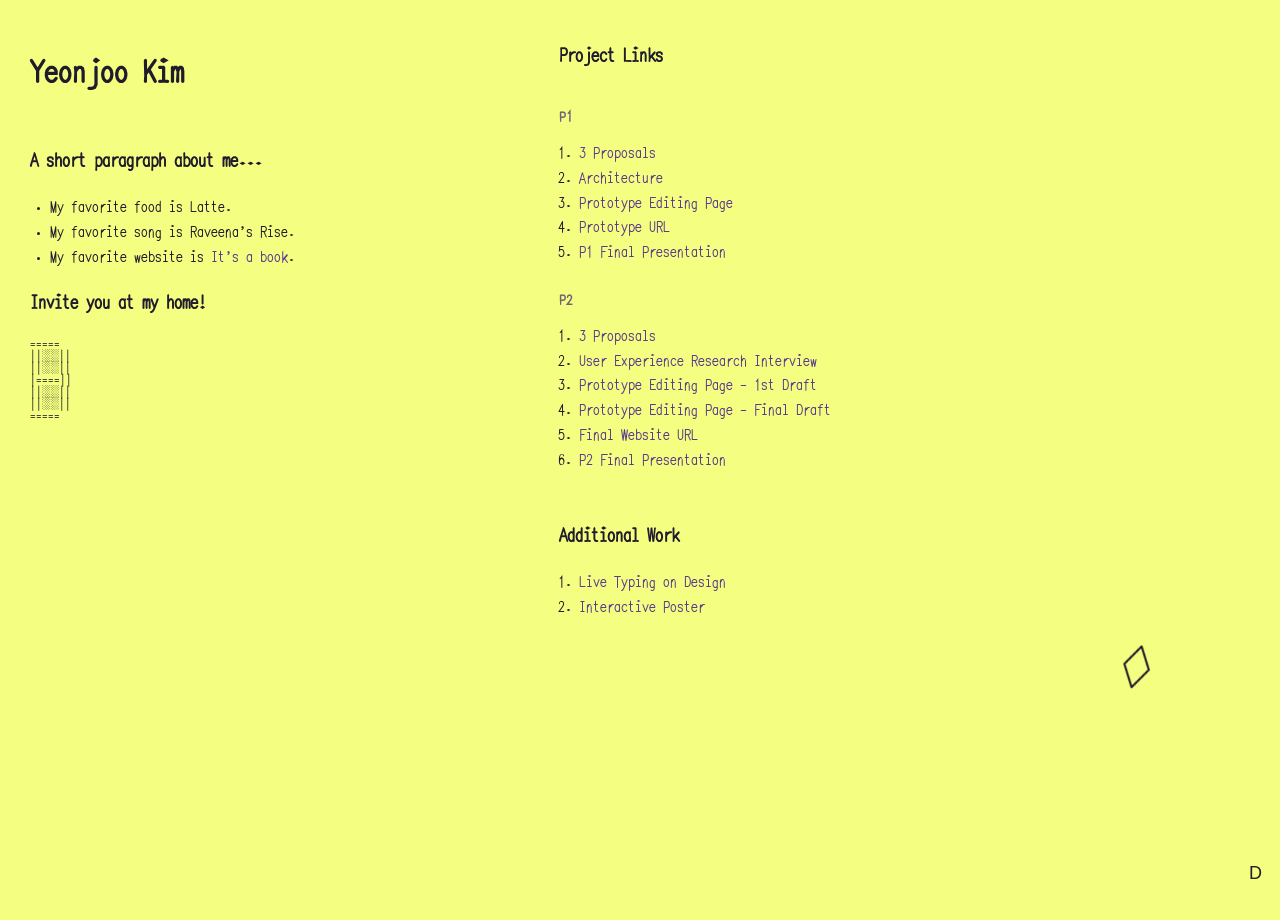
<file: index.html>
<!DOCTYPE html>
<html>

<head>
  <link rel="stylesheet" type="text/css" href="assets/style.css">

  <title>Yeonjoo Kim | UI Design Programming 1</title>
  <meta charset="utf-8" />
</head>

<body>
  <button id="theme-toggle" class="theme-toggle" type="button" aria-label="Turn on dark mode" title="Dark mode">
    <span class="theme-icon" aria-hidden="true">D</span>
  </button>

  <a class="instagram-glyph" href="https://www.instagram.com/yeonjoookim/" target="_blank" rel="noopener" aria-label="Instagram">
    <span aria-hidden="true">Y</span>
  </a>

  <div id="grid">
    <main id="left-column" class="scroll">
      <section class="about-section">

        <h1>Yeonjoo Kim</h1>
        <h2>A short paragraph about me...</h2>
        <ul>
          <li>My favorite food is Latte.</li>
          <li>My favorite song is Raveena's Rise.</li>
          <li>My favorite website is <a href="https://itsabook.de/books/francois-halard-polaroids">It's a book</a>.</li>
        </ul>
      </section>

      <div id="exercises">
        <h2>Invite you at my home!</h2>
        <a href="ASCII/ascii_exterior.html" class="works">
          <p>=====</p>
          <p>||░░||</p>
          <p>||░░||</p>
          <p>|====||</p>
          <p>||░░||</p>
          <p>||░░||</p>
          <p>=====</p>
        </a>

      </div>
    </main>

    <aside id="right-column" class="scroll">
      <section class="project-links">
        <h2>Project Links</h2>

        <h3>P1</h3>
        <ol>
          <li><a href="https://www.figma.com/deck/tszwNvIH7ejs0ixSUtoeNZ" target="_blank" rel="noopener">3 Proposals</a></li>
          <li><a href="https://www.figma.com/board/ZzgsOuloZMpDFUvmseZgBJ/UI_P2_Architecture_Yeonjoo-Kim?t=tqGaTY4LqwsyoBLB-1" target="_blank" rel="noopener">Architecture</a></li>
          <li><a href="https://www.figma.com/design/unRa8ucrVcxOP3oM0Hyl2k/UI_P2_Prototype_Yeonjoo-Kim?m=auto&t=tqGaTY4LqwsyoBLB-1" target="_blank" rel="noopener">Prototype Editing Page</a></li>
          <li><a href="https://www.figma.com/proto/unRa8ucrVcxOP3oM0Hyl2k/UI_P2_Prototype_Yeonjoo-Kim?node-id=27-16&p=f&t=dJtcCHrqiN9nCeLj-1&scaling=min-zoom&content-scaling=fixed&page-id=0%3A1&starting-point-node-id=27%3A16" target="_blank" rel="noopener">Prototype URL</a></li>
          <li><a href="https://www.figma.com/deck/aU7UgLbzM9hF6mI04PAFtA" target="_blank" rel="noopener">P1 Final Presentation</a></li>
        </ol>

        <h3>P2</h3>
        <ol>
          <li><a href="https://www.figma.com/deck/lriCWLAq5VAhQsDpKhyAwT" target="_blank" rel="noopener">3 Proposals</a></li>
          <li><a href="https://walla.my/v/NRJLrjSX6hX3IRzpGVFE" target="_blank" rel="noopener">User Experience Research Interview</a></li>
          <li><a href="https://www.figma.com/design/qq7aw4i0XKMY7BN6adageM/UI_P2_1st-Draft_Yeonjoo-Kim?m=auto&t=b1FPw13ok9LM3Scf-1" target="_blank" rel="noopener">Prototype Editing Page - 1st Draft</a></li>
          <li><a href="https://www.figma.com/design/pggbGYp5mlJ979B04JEDDE/UI_P2_Final-Draft_Yeonjoo-Kim?m=auto&t=b1FPw13ok9LM3Scf-1" target="_blank" rel="noopener">Prototype Editing Page - Final Draft</a></li>
          <li><a href="https://chair-chorus.vercel.app/" target="_blank" rel="noopener">Final Website URL</a></li>
          <li><a href="https://www.figma.com/deck/kYKUN34dkgwKvHQ3yPS3De" target="_blank" rel="noopener">P2 Final Presentation</a></li>
        </ol>
      </section>

      <section class="additional-work">
        <h2>Additional Work</h2>
        <ol>
          <li><a href="https://live-typing-on-design.vercel.app/" target="_blank" rel="noopener">Live Typing on Design</a></li>
          <li><a href="https://www.figma.com/design/jAW5zSBo43LwgOWLPJpJrJ/Interactive-Poster_Yeonjoo-Kim?m=auto&t=tqGaTY4LqwsyoBLB-6" target="_blank" rel="noopener">Interactive Poster</a></li>
        </ol>
      </section>
    </aside>
  </div>

  <script src="assets/theme.js"></script>
</body>
</html>
</file>
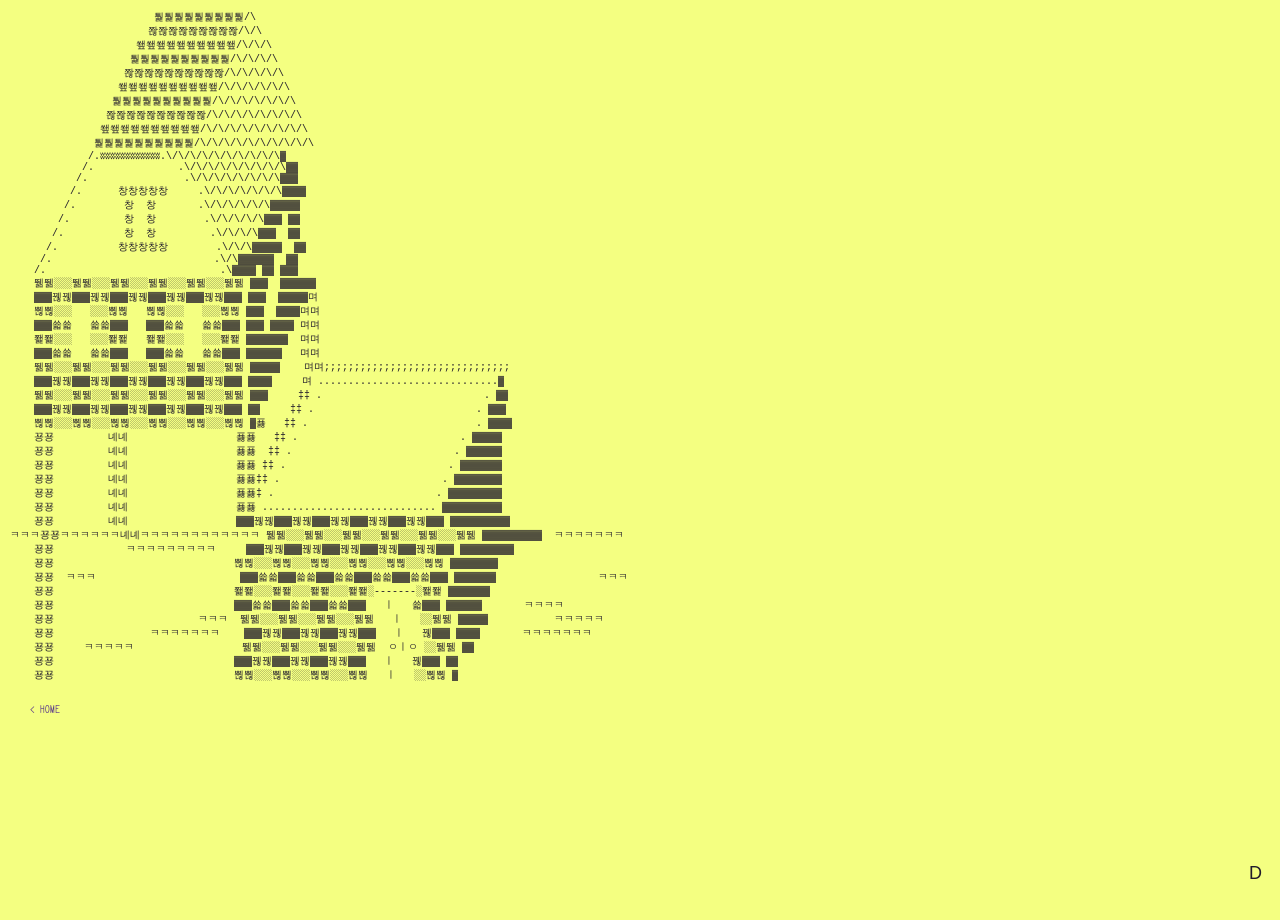
<file: ASCII/ascii_exterior.html>
<!DOCTYPE html>
<html>
    <head>
        <title>Ascii Town: Yeonjoo</title>
        <link rel="stylesheet" type="text/css" href="../assets/style.css">

            <style>
        a {
            text-decoration: none; /* 밑줄 제거 */
            font-size: 10px;
        }
        a:hover {
            color: #CEDE54;
        }
        a:active {
        color: red;
    }
        body > a {
            color: var(--text);
        }
    </style>

    </head>
    <body>
        <button id="theme-toggle" class="theme-toggle" type="button" aria-label="Turn on dark mode" title="Dark mode">
            <span class="theme-icon" aria-hidden="true">D</span>
        </button>
        <a href="ascii_interior.html">
            <pre>
                        퉕퉕퉕퉕퉕퉕퉕퉕퉕/\                         
                       쫞쫞쫞쫞쫞쫞쫞쫞쫞/\/\                          
                     쐪쐪쐪쐪쐪쐪쐪쐪쐪쐪/\/\/\                           
                    퉕퉕퉕퉕퉕퉕퉕퉕퉕퉕/\/\/\/\                           
                   쫞쫞쫞쫞쫞쫞쫞쫞쫞쫞/\/\/\/\/\                                         
                  쐪쐪쐪쐪쐪쐪쐪쐪쐪쐪/\/\/\/\/\/\      
                 퉕퉕퉕퉕퉕퉕퉕퉕퉕퉕/\/\/\/\/\/\/\                    
                쫞쫞쫞쫞쫞쫞쫞쫞쫞쫞/\/\/\/\/\/\/\/\                 
               쐪쐪쐪쐪쐪쐪쐪쐪쐪쐪/\/\/\/\/\/\/\/\/\
              퉕퉕퉕퉕퉕퉕퉕퉕퉕퉕/\/\/\/\/\/\/\/\/\/\ 
             /.ʬʬʬʬʬʬʬʬʬʬʬʬ.\/\/\/\/\/\/\/\/\/\▓
            /.              .\/\/\/\/\/\/\/\/\▓▓
           /.                .\/\/\/\/\/\/\/\▓▓▓    
          /.      창창창창창     .\/\/\/\/\/\/\▓▓▓▓                                        
         /.        창  창       .\/\/\/\/\/\▓▓▓▓▓       
        /.         창  창        .\/\/\/\/\▓▓▓ ▓▓        
       /.          창  창         .\/\/\/\▓▓▓  ▓▓                                               
      /.          창창창창창        .\/\/\▓▓▓▓▓  ▓▓         
     /.                           .\/\▓▓▓▓▓▓  ▓▓           
    /.                             .\▓▓▓▓ ▓▓ ▓▓▓           
    뛞뛞░░░뛞뛞░░░뛞뛞░░░뛞뛞░░░뛞뛞░░░뛞뛞 ▓▓▓  ▓▓▓▓▓▓                          
    ▓▓▓꿶꿶▓▓▓꿶꿶▓▓▓꿶꿶▓▓▓꿶꿶▓▓▓꿶꿶▓▓▓ ▓▓▓  ▓▓▓▓▓며   
    쀦쀦░░░   ░░░쀦쀦   쀦쀦░░░   ░░░쀦쀦 ▓▓▓  ▓▓▓▓며며                           
    ▓▓▓쑓쑓   쑓쑓▓▓▓   ▓▓▓쑓쑓   쑓쑓▓▓▓ ▓▓▓ ▓▓▓▓ 며며                       
    쬁쬁░░░   ░░░쬁쬁   쬁쬁░░░   ░░░쬁쬁 ▓▓▓▓▓▓▓  며며
    ▓▓▓쑓쑓   쑓쑓▓▓▓   ▓▓▓쑓쑓   쑓쑓▓▓▓ ▓▓▓▓▓▓   며며
    뛞뛞░░░뛞뛞░░░뛞뛞░░░뛞뛞░░░뛞뛞░░░뛞뛞 ▓▓▓▓▓    며며;;;;;;;;;;;;;;;;;;;;;;;;;;;;;;;
    ▓▓▓꿶꿶▓▓▓꿶꿶▓▓▓꿶꿶▓▓▓꿶꿶▓▓▓꿶꿶▓▓▓ ▓▓▓▓     며 ..............................▓
    뛞뛞░░░뛞뛞░░░뛞뛞░░░뛞뛞░░░뛞뛞░░░뛞뛞 ▓▓▓     ‡‡ .                           . ▓▓ 
    ▓▓▓꿶꿶▓▓▓꿶꿶▓▓▓꿶꿶▓▓▓꿶꿶▓▓▓꿶꿶▓▓▓ ▓▓     ‡‡ .                           . ▓▓▓                        
    쀦쀦░░░쀦쀦░░░쀦쀦░░░쀦쀦░░░쀦쀦░░░쀦쀦 ▓푫   ‡‡ .                            . ▓▓▓▓
    꾱꾱         녜녜                  푫푫   ‡‡ .                           . ▓▓▓▓▓                  
    꾱꾱         녜녜                  푫푫  ‡‡ .                           . ▓▓▓▓▓▓
    꾱꾱         녜녜                  푫푫 ‡‡ .                           . ▓▓▓▓▓▓▓
    꾱꾱         녜녜                  푫푫‡‡ .                           . ▓▓▓▓▓▓▓▓
    꾱꾱         녜녜                  푫푫‡ .                           . ▓▓▓▓▓▓▓▓▓
    꾱꾱         녜녜                  푫푫 ............................. ▓▓▓▓▓▓▓▓▓▓
    꾱꾱         녜녜                  ▓▓▓꿶꿶▓▓▓꿶꿶▓▓▓꿶꿶▓▓▓꿶꿶▓▓▓꿶꿶▓▓▓ ▓▓▓▓▓▓▓▓▓▓
ㅋㅋㅋ꾱꾱ㅋㅋㅋㅋㅋㅋ녜녜ㅋㅋㅋㅋㅋㅋㅋㅋㅋㅋㅋㅋ 뛞뛞░░░뛞뛞░░░뛞뛞░░░뛞뛞░░░뛞뛞░░░뛞뛞 ▓▓▓▓▓▓▓▓▓▓  ㅋㅋㅋㅋㅋㅋㅋ                   
    꾱꾱            ㅋㅋㅋㅋㅋㅋㅋㅋㅋ     ▓▓▓꿶꿶▓▓▓꿶꿶▓▓▓꿶꿶▓▓▓꿶꿶▓▓▓꿶꿶▓▓▓ ▓▓▓▓▓▓▓▓▓
    꾱꾱                              쀦쀦░░░쀦쀦░░░쀦쀦░░░쀦쀦░░░쀦쀦░░░쀦쀦 ▓▓▓▓▓▓▓▓                         
    꾱꾱  ㅋㅋㅋ                        ▓▓▓쑓쑓▓▓▓쑓쑓▓▓▓쑓쑓▓▓▓쑓쑓▓▓▓쑓쑓▓▓▓ ▓▓▓▓▓▓▓                 ㅋㅋㅋ        
    꾱꾱                              쬁쬁░░░쬁쬁░░░쬁쬁░░░쬁쬁░-------░쬁쬁 ▓▓▓▓▓▓▓
    꾱꾱                              ▓▓▓쑓쑓▓▓▓쑓쑓▓▓▓쑓쑓▓▓▓   ㅣ   쑓▓▓▓ ▓▓▓▓▓▓       ㅋㅋㅋㅋ
    꾱꾱                        ㅋㅋㅋ  뛞뛞░░░뛞뛞░░░뛞뛞░░░뛞뛞   ㅣ   ░░뛞뛞 ▓▓▓▓▓           ㅋㅋㅋㅋㅋ              
    꾱꾱                ㅋㅋㅋㅋㅋㅋㅋ    ▓▓▓꿶꿶▓▓▓꿶꿶▓▓▓꿶꿶▓▓▓   ㅣ   꿶▓▓▓ ▓▓▓▓       ㅋㅋㅋㅋㅋㅋㅋ
    꾱꾱     ㅋㅋㅋㅋㅋ                  뛞뛞░░░뛞뛞░░░뛞뛞░░░뛞뛞  ㅇㅣㅇ ░░뛞뛞 ▓▓                         
    꾱꾱                              ▓▓▓꿶꿶▓▓▓꿶꿶▓▓▓꿶꿶▓▓▓   ㅣ   꿶▓▓▓ ▓▓
    꾱꾱                              쀦쀦░░░쀦쀦░░░쀦쀦░░░쀦쀦   ㅣ   ░░쀦쀦 ▓            

    </pre>
        </a>
    <ul>
            <p><a href="../index.html">< HOME</a></p>
        </ul>

    <script src="../assets/theme.js"></script>
    </body>
    </html>
</file>
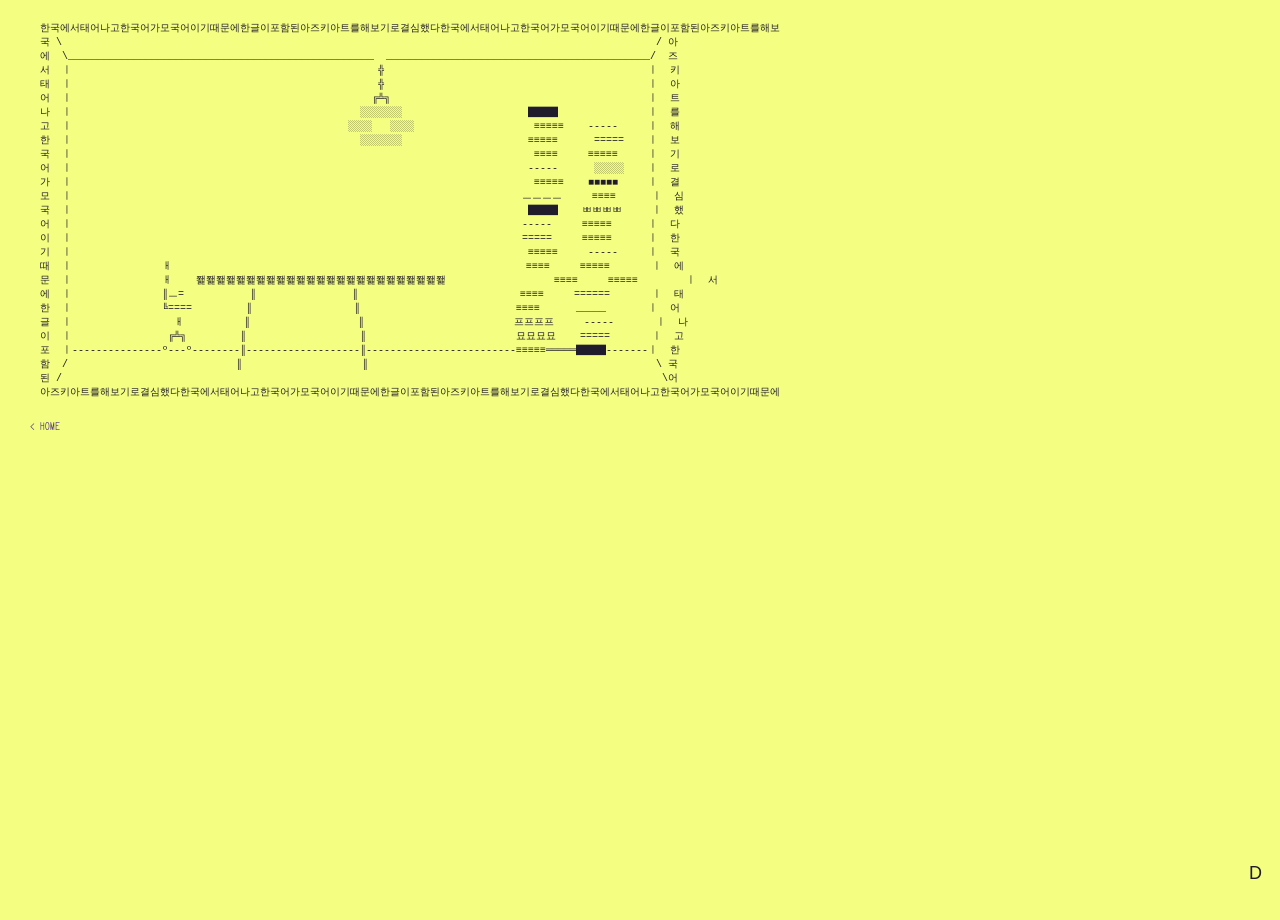
<file: ASCII/ascii_interior.html>
<!DOCTYPE html>
<html>
    <head>
        <title>Ascii Town: Yeonjoo</title>
        <link rel="stylesheet" type="text/css" href="../assets/style.css">

        <style>
        a {
            text-decoration: none; /* 밑줄 제거 */
            font-size: 10px;
        }
        a:hover {
            color: #CEDE54;
        }
        a:active {
        color: red;
    }
        body > a {
            color: var(--text);
        }
    </style>

    </head>
    <body>
        <button id="theme-toggle" class="theme-toggle" type="button" aria-label="Turn on dark mode" title="Dark mode">
            <span class="theme-icon" aria-hidden="true">D</span>
        </button>
        <a href="ascii_exterior.html">
            <pre>
                                                                                                        
     한국에서태어나고한국어가모국어이기때문에한글이포함된아즈키아트를해보기로결심했다한국에서태어나고한국어가모국어이기때문에한글이포함된아즈키아트를해보                                                                                            
     국 \                                                                                                   / 아                  
     에  \___________________________________________________  ____________________________________________/  즈                                                                                                                  
     서  ㅣ                                                   ╬                                            ㅣ  키                 
     태  ㅣ                                                   ╬                                            ㅣ  아                  
     어  ㅣ                                                  ╔╩╗                                           ㅣ  트                   
     나  ㅣ                                                ░░░░░░░                     █████               ㅣ  를                         
     고  ㅣ                                              ░░░░   ░░░░                    ≡≡≡≡≡    -----     ㅣ  해                                  
     한  ㅣ                                                ░░░░░░░                     ≡≡≡≡≡      =====    ㅣ  보                                
     국  ㅣ                                                                             ≡≡≡≡     ≡≡≡≡≡     ㅣ  기                                    
     어  ㅣ                                                                            -----      ░░░░░    ㅣ  로                                                
     가  ㅣ                                                                             ≡≡≡≡≡    ■■■■■     ㅣ  결                                                
     모  ㅣ                                                                           ㅡㅡㅡㅡ     ≡≡≡≡      ㅣ  심                                              
     국  ㅣ                                                                            █████    ㅃㅃㅃㅃ     ㅣ  했                                       
     어  ㅣ                                                                           -----     ≡≡≡≡≡      ㅣ  다                                 
     이  ㅣ                                                                           =====     ≡≡≡≡≡      ㅣ  한                                    
     기  ㅣ                                                                            ≡≡≡≡≡     -----     ㅣ  국                                
     때  ㅣ               ㅐ                                                           ≡≡≡≡     ≡≡≡≡≡       ㅣ  에                                          
     문  ㅣ               ㅐ    쬁쬁쬁쬁쬁쬁쬁쬁쬁쬁쬁쬁쬁쬁쬁쬁쬁쬁쬁쬁쬁쬁쬁쬁쬁                  ≡≡≡≡     ≡≡≡≡≡        ㅣ  서                                                                                    
     에  ㅣ               ║ㅡ=           ║                ║                           ≡≡≡≡     ======       ㅣ  태                                        
     한  ㅣ               ╚====         ║                 ║                          ≡≡≡≡      _____       ㅣ  어                                       
     글  ㅣ                 ㅐ          ║                  ║                         프프프프     -----       ㅣ  나           
     이  ㅣ                ╔╩╗         ║                   ║                         묘묘묘묘    =====       ㅣ  고         
     포  ㅣ---------------º---º--------║-------------------║-------------------------≡≡≡≡≡═════█████-------ㅣ  한                                                                                                           
     함  /                            ║                    ║                                                \ 국                                   
     된 /                                                                                                    \어          
     아즈키아트를해보기로결심했다한국에서태어나고한국어가모국어이기때문에한글이포함된아즈키아트를해보기로결심했다한국에서태어나고한국어가모국어이기때문에

         </pre>
 
   	<ul>
      <p><a href="../index.html">< HOME</a></p>
    </ul>

    </a>
    <script src="../assets/theme.js"></script>
    </body>
    </html>
</file>
<file: assets/style.css>
@font-face {
    font-family: 'Quicksand';
    src: url('../fonts/Quicksand-VariableFont_wght.ttf') format('truetype-variations'); 
    font-weight: 100 900; 
    font-style: normal;
}

@font-face {
    font-family: 'Hershey Parade';
    src: url('fonts/Hershey-Noailles-parade.otf') format('opentype');
    font-weight: normal;
    font-style: normal;
}

@font-face {
    font-family: 'Hershey Futural Mono Handles';
    src: url('fonts/Hershey-Noailles-futural-mono-14-2.5-handles.otf') format('opentype');
    font-weight: normal;
    font-style: normal;
}

@font-face {
    font-family: 'Hershey Futural Mono';
    src: url('fonts/Hershey-Noailles-futural-mono-14-2.otf') format('opentype');
    font-weight: normal;
    font-style: normal;
}

@font-face {
    font-family: 'Hershey HelpMe';
    src: url('fonts/Hershey-Noailles-HelpMe-Regular.otf') format('opentype');
    font-weight: normal;
    font-style: normal;
}

@font-face {
    font-family: 'Hershey Times Mono';
    src: url('fonts/Hershey-Noailles-Times-Mono-Regular.otf') format('opentype');
    font-weight: normal;
    font-style: normal;
}

@font-face {
    font-family: 'Arkdes Hershey 17';
    src: url('fonts/Arkdes-Hershey-17.otf') format('opentype');
    font-weight: normal;
    font-style: normal;
}

@font-face {
    font-family: 'OCR PBI Newsletter';
    src: url('fonts/Ocr-Pbi-newsletter.otf') format('opentype');
    font-weight: normal;
    font-style: normal;
}

@font-face {
    font-family: 'Chocolate Child';
    src: url('fonts/CHOCOLATE-child.otf') format('opentype');
    font-weight: normal;
    font-style: normal;
}

:root {
    --site-font: 'Hershey Futural Mono';
    --background: #F4FF81;
    --text: #211c2b;
    --muted: #6d6477;
    --link: #5c3b8a;
    --link-hover: #7b8b15;
    --link-active: #d43f3f;
    --panel: #ffffff;
    --border: #ddd6e8;
    --button-text: #211c2b;
}

:root[data-theme="dark"] {
    --background: #3F281C;
    --text: #f3efe7;
    --muted: #c7bcce;
    --link: #d7c1ff;
    --link-hover: #ddeb72;
    --link-active: #ff7c7c;
    --panel: #1b1c24;
    --border: #3a3448;
    --button-text: #f3efe7;
}

* {
	margin:  0px;
	padding:  0px;
	box-sizing: border-box;
}

a {
    text-decoration: none; /* 밑줄 제거 */
    color: var(--link);
    transition: color 180ms ease;
}

a:hover {
    color: var(--link-hover);
}

/* 3. 클릭했을 때 */
a:active {
    color: var(--link-active);
}

.divider {
    border-top: 1px solid var(--border);
	font-size: 20px;
    margin: 24px 0;
    width: min(480px, 100%);
}

body {
	font-family: var(--site-font), Quicksand, sans-serif;
	font-weight: 200;
	font-size: 12px;
    color: var(--text);
    background: var(--background);
	transition: background 500ms ease, color 500ms ease;
    min-height: 100vh;
	margin: 10px;
}

li {
	font-size:  15px;
	line-height: 1.65;
}

/* adjusting spacing */

#grid {
    display: grid;
    grid-template-columns: minmax(260px, 0.8fr) minmax(320px, 1.2fr);
    gap: clamp(36px, 8vw, 120px);
    align-items: stretch;
    padding: 20px 72px 96px 20px;
}

#left-column,
#right-column {
    min-width: 0;
    height: 100%;
}

#left-column {
    max-width: 460px;
    display: flex;
    flex-direction: column;
}

h1{
	font-size: 30px;
    line-height: 3em;
	margin-bottom:  15px;
}

h2 {
    color: var(--text);
    font-size: 18px;
    line-height: 3em;
    margin-bottom: 8px;
}

h3 {
    color: var(--muted);
    font-size: 14px;
    font-weight: 600;
    line-height: 3em;
    margin: 14px 0 3px;
}

p {
	line-height: 12px;
}

ul, ol {
	margin-left: 20px;
}

.project-links {
    max-width: 680px;
}

.project-links ol,
.additional-work ol {
    margin-bottom: 10px;
}

.project-links a,
.additional-work a {
    word-break: keep-all;
}

.additional-work {
    margin-top: 36px;
}

.works {
    display: inline-block;
    color: var(--text);
}

#exercises {
    margin-top: 0.5em;
}

.theme-toggle {
    position: fixed;
    bottom: 18px;
    right: 18px;
    border: 0;
    color: var(--button-text);
    background: transparent;
    cursor: pointer;
    font-size: 18px;
    line-height: 1;
    padding: 0;
    transition: color 250ms ease, transform 180ms ease;
}

.theme-toggle:hover {
    transform: translateY(-1px);
}

.theme-toggle:focus-visible {
    outline: 2px solid var(--link-hover);
    outline-offset: 3px;
}

.instagram-glyph {
    position: fixed;
    left: var(--glyph-x, 50vw);
    top: var(--glyph-y, 50vh);
    z-index: 20;
    display: inline-flex;
    align-items: center;
    justify-content: center;
    width: 81px;
    height: 81px;
    color: var(--text);
    font-family: 'Hershey Parade', serif;
    font-size: 63px;
    line-height: 1;
    text-decoration: none;
    transform: translate(-50%, -50%) rotate(var(--glyph-rotate, 0deg));
    transition: left 4800ms cubic-bezier(0.45, 0, 0.2, 1), top 4800ms cubic-bezier(0.45, 0, 0.2, 1), transform 4800ms cubic-bezier(0.45, 0, 0.2, 1), color 220ms ease;
}

.instagram-glyph:hover {
    color: #D7FFF9;
}

img {
	max-width: 100%;
	height:  auto;
}

@media (max-width: 720px) {
    #grid {
        display: block;
        padding: 20px 20px 92px;
    }

    #left-column {
        max-width: none;
    }

    .project-links,
    .additional-work {
        max-width: none;
    }

    .project-links {
        margin-top: 28px;
    }

    .additional-work {
        margin-top: 28px;
    }
}

/* uncomment the code below to set the grid */

/*#grid {
	display: grid;
	grid-template-columns: 1fr 1fr;
}

body {
	overflow: hidden;
}

.scroll {
	padding:  20px;
	overflow: scroll;
	height: 100vh;
}

#left-column {
}

#right-column {
	background: #333;
}*/
</file>
